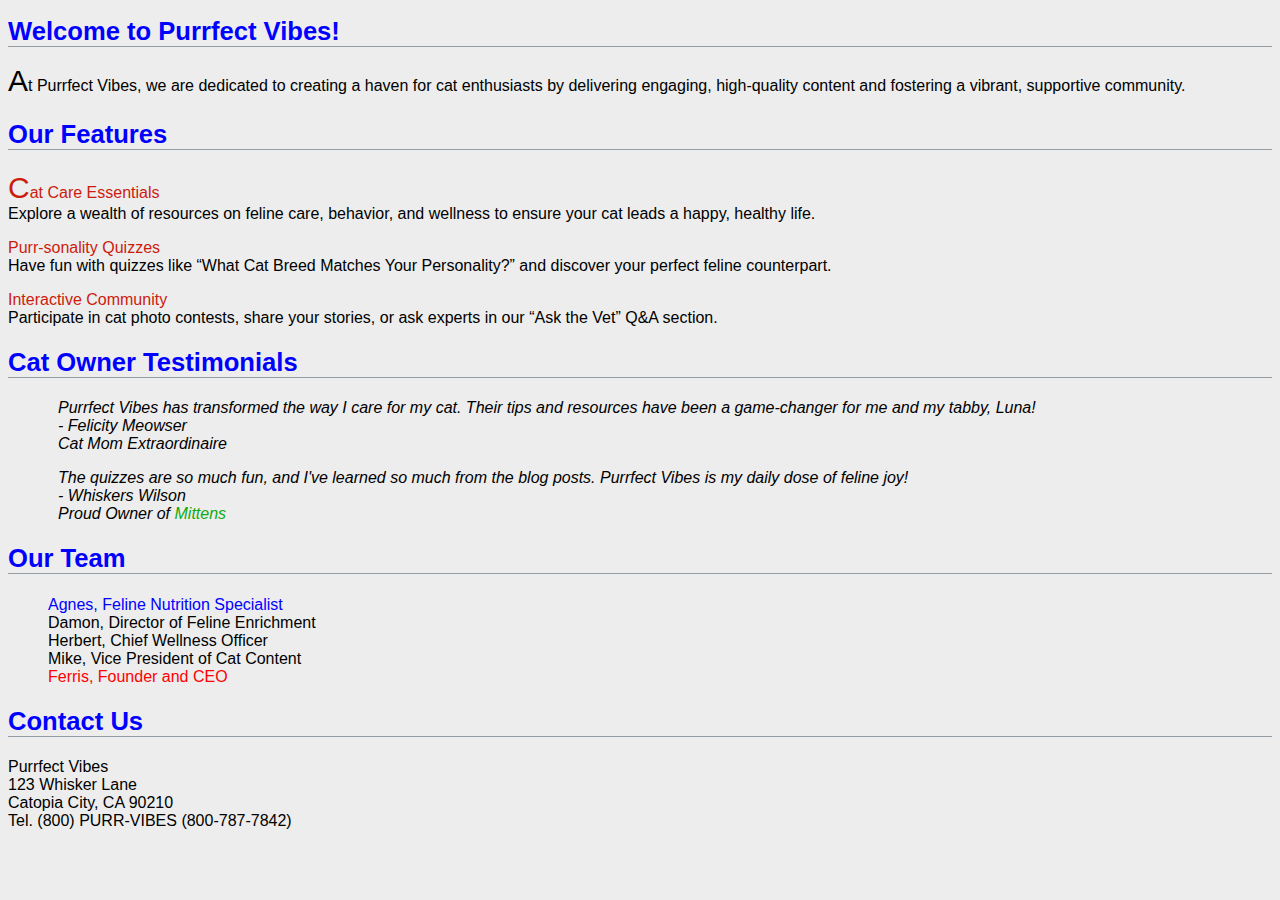
<file: beginning/part1/index.html>
<!DOCTYPE html>
<html lang="en">
<head>
    <meta charset="UTF-8">
    <meta name="viewport" content="width=device-width, initial-scale=1.0">
    <title>Welcome to Purrfect Vibes - Your Trusted Source for Feline Wellness and Community</title>
    <link rel="stylesheet" href="styles\styles.css"> 
</head>
<body>
<h1 class="heading">Welcome to Purrfect Vibes!</h1>
<p>At Purrfect Vibes, we are dedicated to creating a haven for cat enthusiasts by delivering engaging, high-quality content and fostering a vibrant, supportive community.</p>
<div class="features">
<h2 class="heading" >Our Features</h2>
<p>Cat Care Essentials<br>
Explore a wealth of resources on feline care, behavior, and wellness to ensure your cat leads a happy, healthy life.</p>
<p>Purr-sonality Quizzes<br>
Have fun with quizzes like “What Cat Breed Matches Your Personality?” and discover your perfect feline counterpart.</p>
<p>Interactive Community<br>
Participate in cat photo contests, share your stories, or ask experts in our “Ask the Vet” Q&A section.</p>
</div>
<h2 class="heading">Cat Owner Testimonials</h2>
<p id="testimonial1">Purrfect Vibes has transformed the way I care for my cat. Their tips and resources have been a game-changer for me and my tabby, Luna!<br>
- Felicity Meowser<br>
Cat Mom Extraordinaire</p>
<p id="testimonial2">The quizzes are so much fun, and I've learned so much from the blog posts. Purrfect Vibes is my daily dose of feline joy!<br>
- Whiskers Wilson<br>
Proud Owner of <a href="https://mittens.com">Mittens</a></p>

<h2 class="heading" >Our Team</h2>
<ul>
    <li>Agnes, Feline Nutrition Specialist</li>
    <li>Damon, Director of Feline Enrichment</li>
    <li>Herbert, Chief Wellness Officer</li>
    <li>Mike, Vice President of Cat Content</li>
    <li>Ferris, Founder and CEO</li>
</ul>
<h2 class="heading" >Contact Us</h2>
<p>Purrfect Vibes<br>
123 Whisker Lane<br>
Catopia City, CA 90210<br>
Tel. (800) PURR-VIBES (800-787-7842)</p>
</body>
</html>
</file>
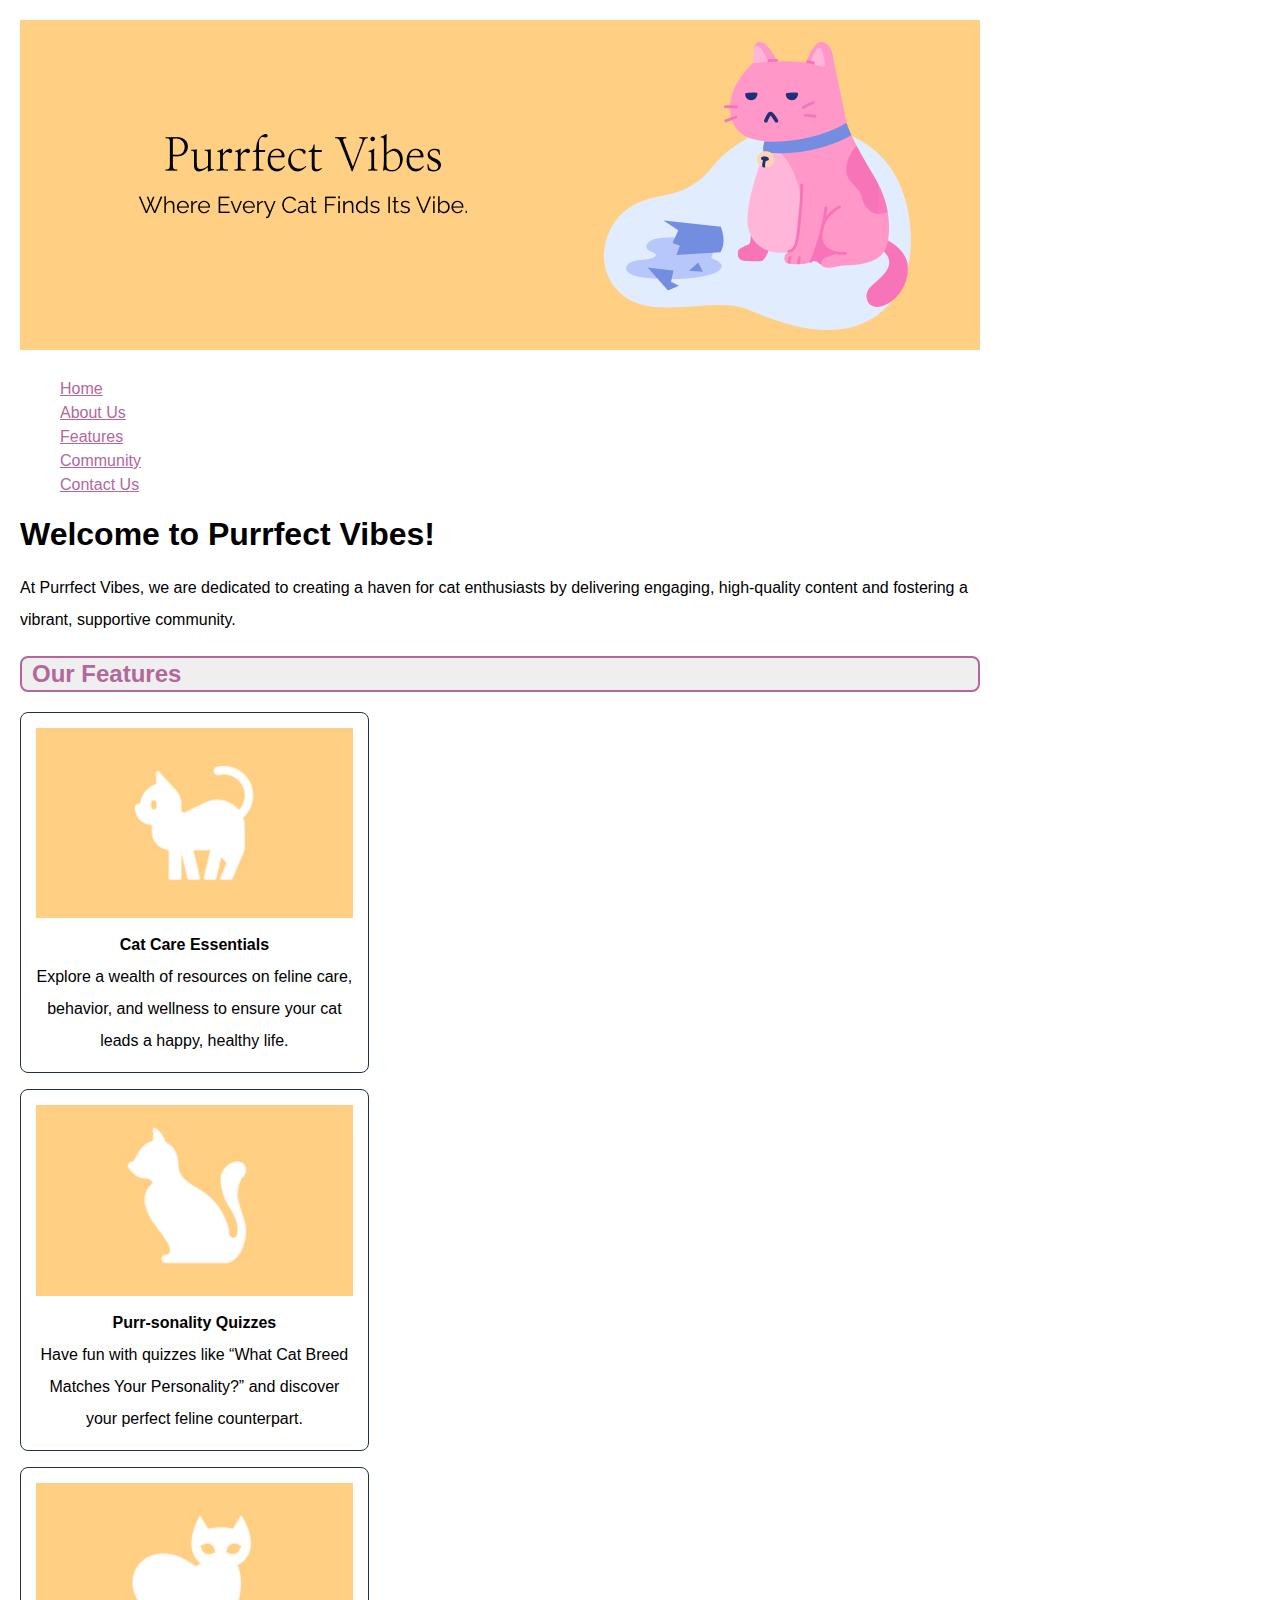
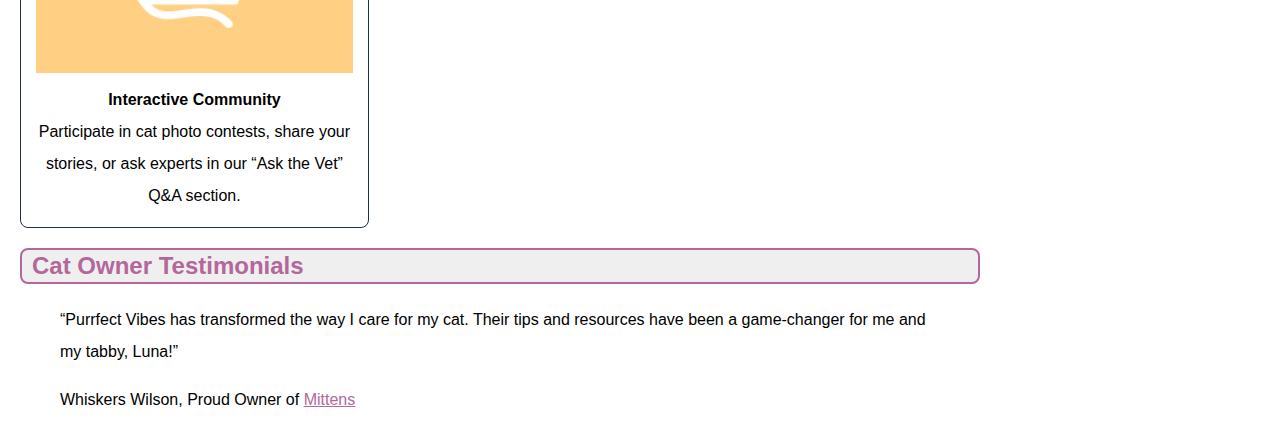
<file: beginning/part2/purrfectvibes/index.html>
<!doctype html>
<html lang="en">
<head>
	<meta charset="utf-8">
	<title>Welcome to Purrfect Vibes</title>
    <link rel="stylesheet" href="..\styles\styles.css"> 
</head>

<body>
<img src="images/cat-hero.png" alt="Hero Image">
    <nav class="nav-class">
        <ul>
            <li><a href="index.html">Home</a></li>
            <li><a href="about.html">About Us</a></li>
            <li><a href="features.html">Features</a></li>
            <li><a href="community.html">Community</a></li>
            <li><a href="contact.html">Contact Us</a></li>
        </ul>
    </nav>
    <section>
    <h1>Welcome to Purrfect Vibes!</h1>
    <p>At Purrfect Vibes, we are dedicated to creating a haven for cat enthusiasts by delivering engaging, high-quality content and fostering a vibrant, supportive community.</p>
    </section>
    <div>
    <h2>Our Features</h2>
    <p class="feat-class"><img src="images/cat-care.jpg" alt="cat care"><br>
        <span>Cat Care Essentials</span><br>
        Explore a wealth of resources on feline care, behavior, and wellness to ensure your cat leads a happy, healthy life.</p>
    <p class="feat-class"><img src="images/cat-quizzes.jpg" alt="cat quizzes"><br>
        <span>Purr-sonality Quizzes</span><br>
        Have fun with quizzes like “What Cat Breed Matches Your Personality?” and discover your perfect feline counterpart.</p>
    <p class="feat-class"><img src="images/cat-community.jpg" alt="cat community"><br>
        <span>Interactive Community</span><br>
        Participate in cat photo contests, share your stories, or ask experts in our “Ask the Vet” Q&A section.</p>
    </div>
    <div>  
    <h2>Cat Owner Testimonials</h2>
    <blockquote><q>Purrfect Vibes has transformed the way I care for my cat. Their tips and resources have been a game-changer for me and my tabby, Luna!</q></blockquote>
    <blockquote>Whiskers Wilson, Proud Owner of  <a href="http://www.mittens.com" target="_blank">Mittens</a></blockquote>
    </div>  
</body>
</html>
</file>
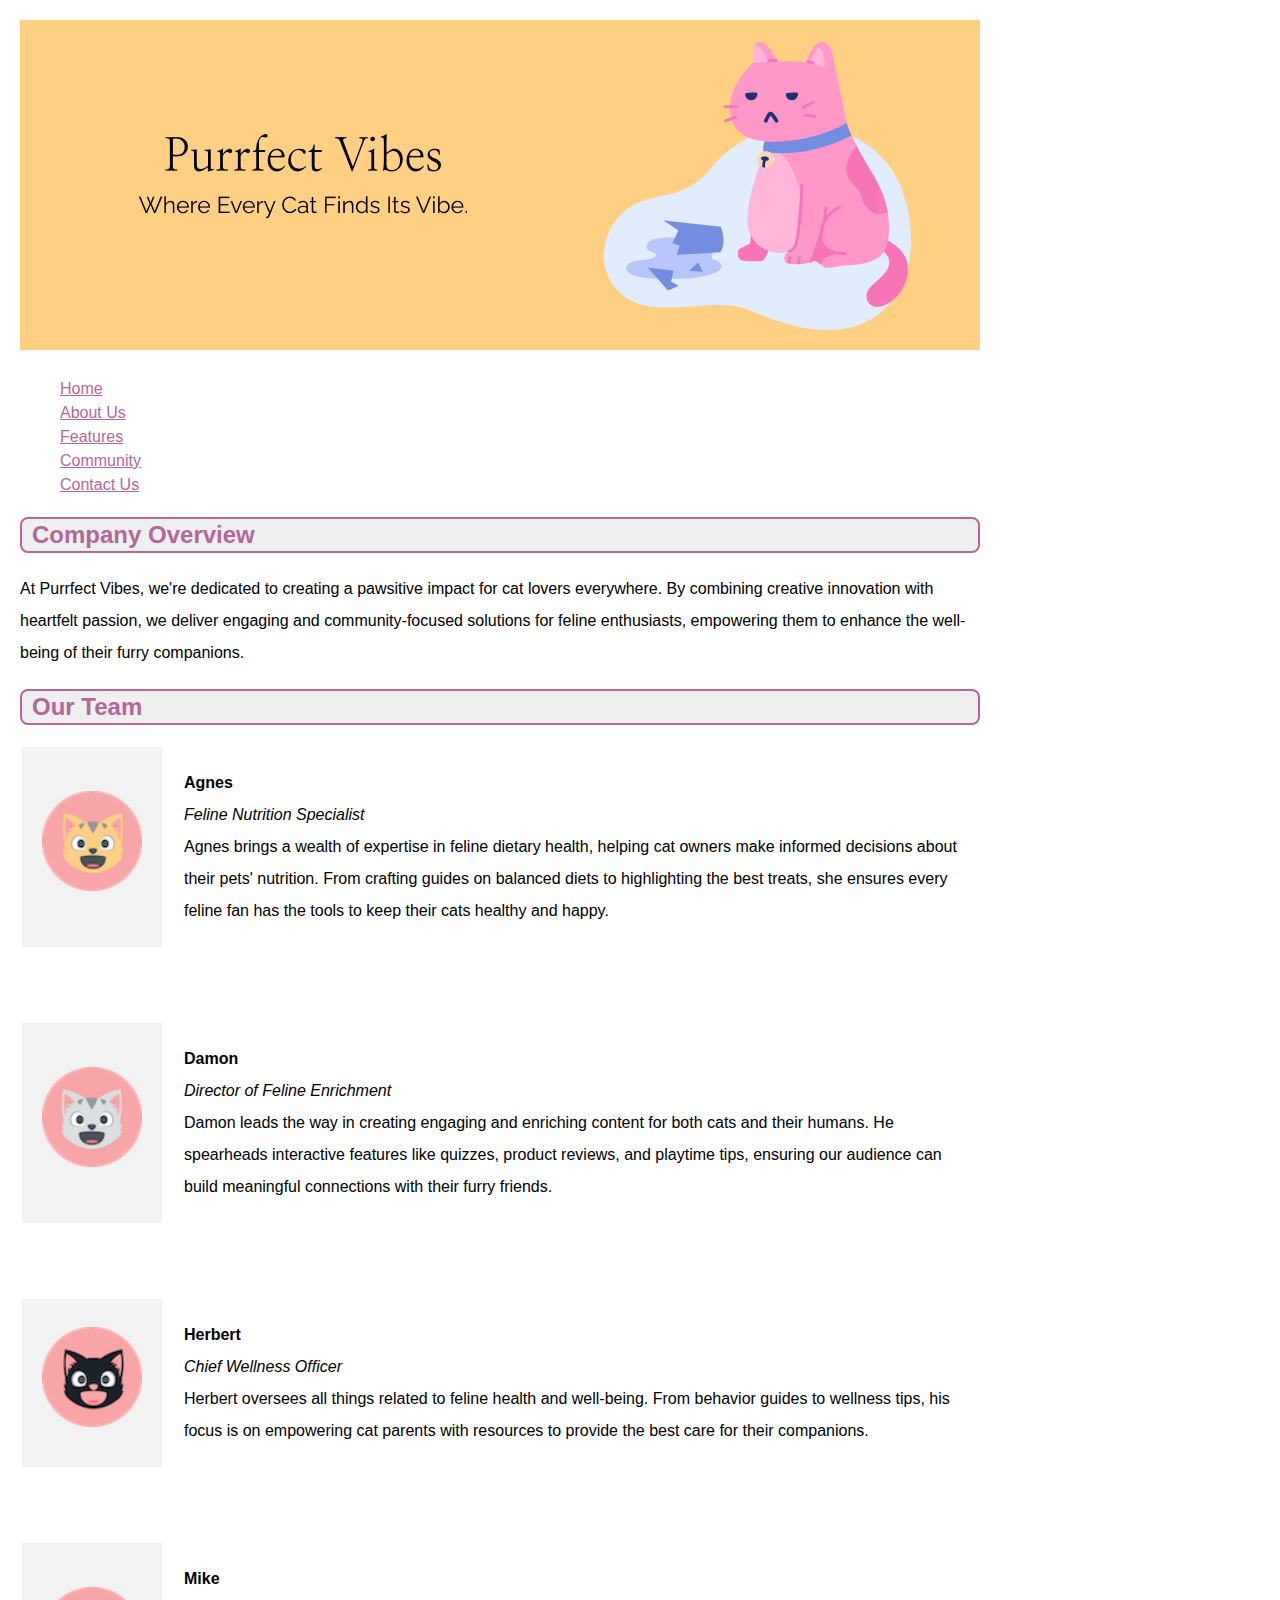
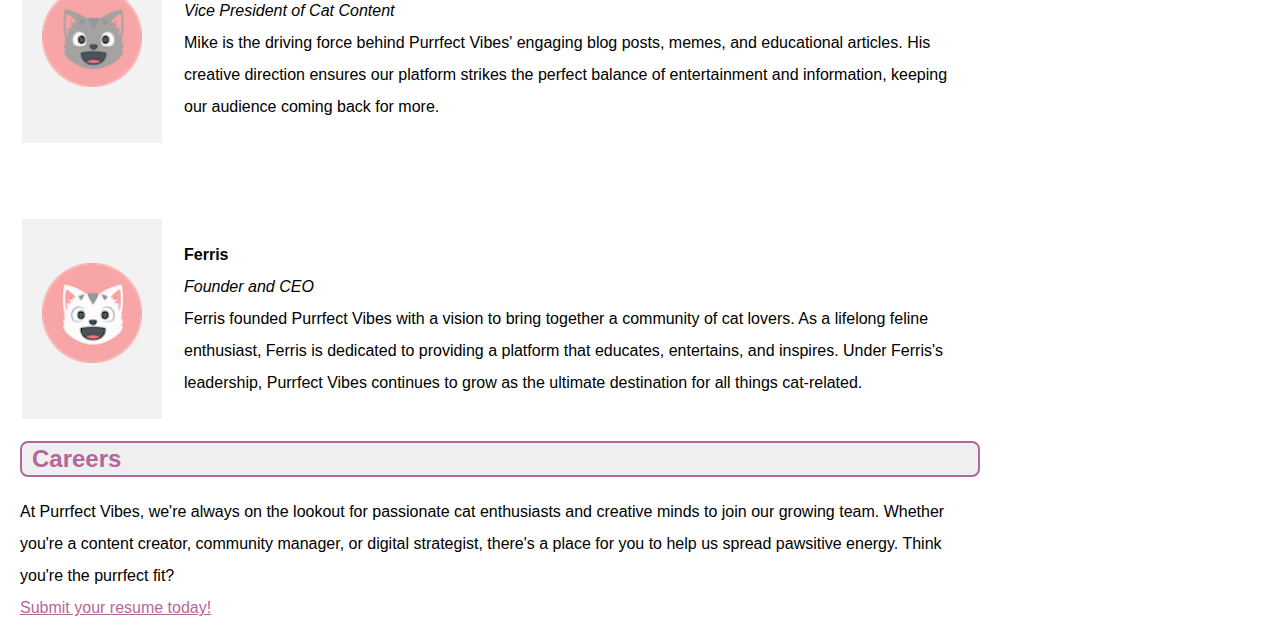
<file: beginning/part2/purrfectvibes/about.html>
<!doctype html>
<html lang="en">
<head>
	<meta charset="utf-8">
	<title>About Purrfect Vibes</title>
    <link rel="stylesheet" href="..\styles\styles.css"> 
</head>

<body>
    <img src="images/cat-hero.png" alt="Hero Image">
    <nav class="nav-class">
        <ul>
            <li><a href="index.html">Home</a></li>
            <li><a href="about.html">About Us</a></li>
            <li><a href="features.html">Features</a></li>
            <li><a href="community.html">Community</a></li>
            <li><a href="contact.html">Contact Us</a></li>
        </ul>
    </nav>
<h2>Company Overview</h2>
<p>At Purrfect Vibes, we're dedicated to creating a pawsitive impact for cat lovers everywhere. By combining creative innovation with heartfelt passion, we deliver engaging and community-focused solutions for feline enthusiasts, empowering them to enhance the well-being of their furry companions.</p>
<h2>Our Team</h2>
<table>
    <tr>
        <td width="100"><img src="images/head-agnes.png" alt="Agnes"/></td>
        <td><strong>Agnes</strong><br>
        <em>Feline Nutrition Specialist</em><br>
        Agnes brings a wealth of expertise in feline dietary health, helping cat owners make informed decisions about their pets' nutrition. From crafting guides on balanced diets to highlighting the best treats, she ensures every feline fan has the tools to keep their cats healthy and happy.<br></td>
    </tr>
    <tr>
        <td colspan="2">&nbsp;</td>
    </tr>
    <tr>
        <td><img src="images/head-damon.png" alt="Damon"/></td>
        <td><strong>Damon</strong><br>
        <em>Director of Feline Enrichment</em><br>
        Damon leads the way in creating engaging and enriching content for both cats and their humans. He spearheads interactive features like quizzes, product reviews, and playtime tips, ensuring our audience can build meaningful connections with their furry friends.
    </td>
    </tr>
    <tr>
        <td colspan="2">&nbsp;</td>
    </tr>
    <tr>
        <td><img src="images/head-herbert.png" alt="Herbert"/></td>
        <td><strong>Herbert</strong><br>
        <em>Chief Wellness Officer</em><br>
        Herbert oversees all things related to feline health and well-being. From behavior guides to wellness tips, his focus is on empowering cat parents with resources to provide the best care for their companions.
    </td>
    </tr>
    <tr>
        <td colspan="2">&nbsp;</td>
    </tr>
    <tr>
        <td><img src="images/head-mike.png" alt="Mike"/></td>
        <td><strong>Mike</strong><br>
        <em>Vice President of Cat Content</em><br>
        Mike is the driving force behind Purrfect Vibes' engaging blog posts, memes, and educational articles. His creative direction ensures our platform strikes the perfect balance of entertainment and information, keeping our audience coming back for more.
    </td>
    </tr>
    <tr>
        <td colspan="2">&nbsp;</td>
    </tr>
    <tr>
        <td><img src="images/head-ferris.png" alt="Ferris"/></td>
        <td><strong>Ferris</strong><br>
        <em>Founder and CEO</em><br>
        Ferris founded Purrfect Vibes with a vision to bring together a community of cat lovers. As a lifelong feline enthusiast, Ferris is dedicated to providing a platform that educates, entertains, and inspires. Under Ferris's leadership, Purrfect Vibes continues to grow as the ultimate destination for all things cat-related.
    </td>
    </tr>
    </table>

<h2>Careers</h2>
<p>At Purrfect Vibes, we're always on the lookout for passionate cat enthusiasts and creative minds to join our growing team. Whether you're a content creator, community manager, or digital strategist, there's a place for you to help us spread pawsitive energy. Think you're the purrfect fit?<br>
    <a href="mailto:hr@purrfectvibes.com?subject=MY RESUME&cc=herbert@purrfectvibes.com">Submit your resume today!</a></p>
</body>
</html>
</file>
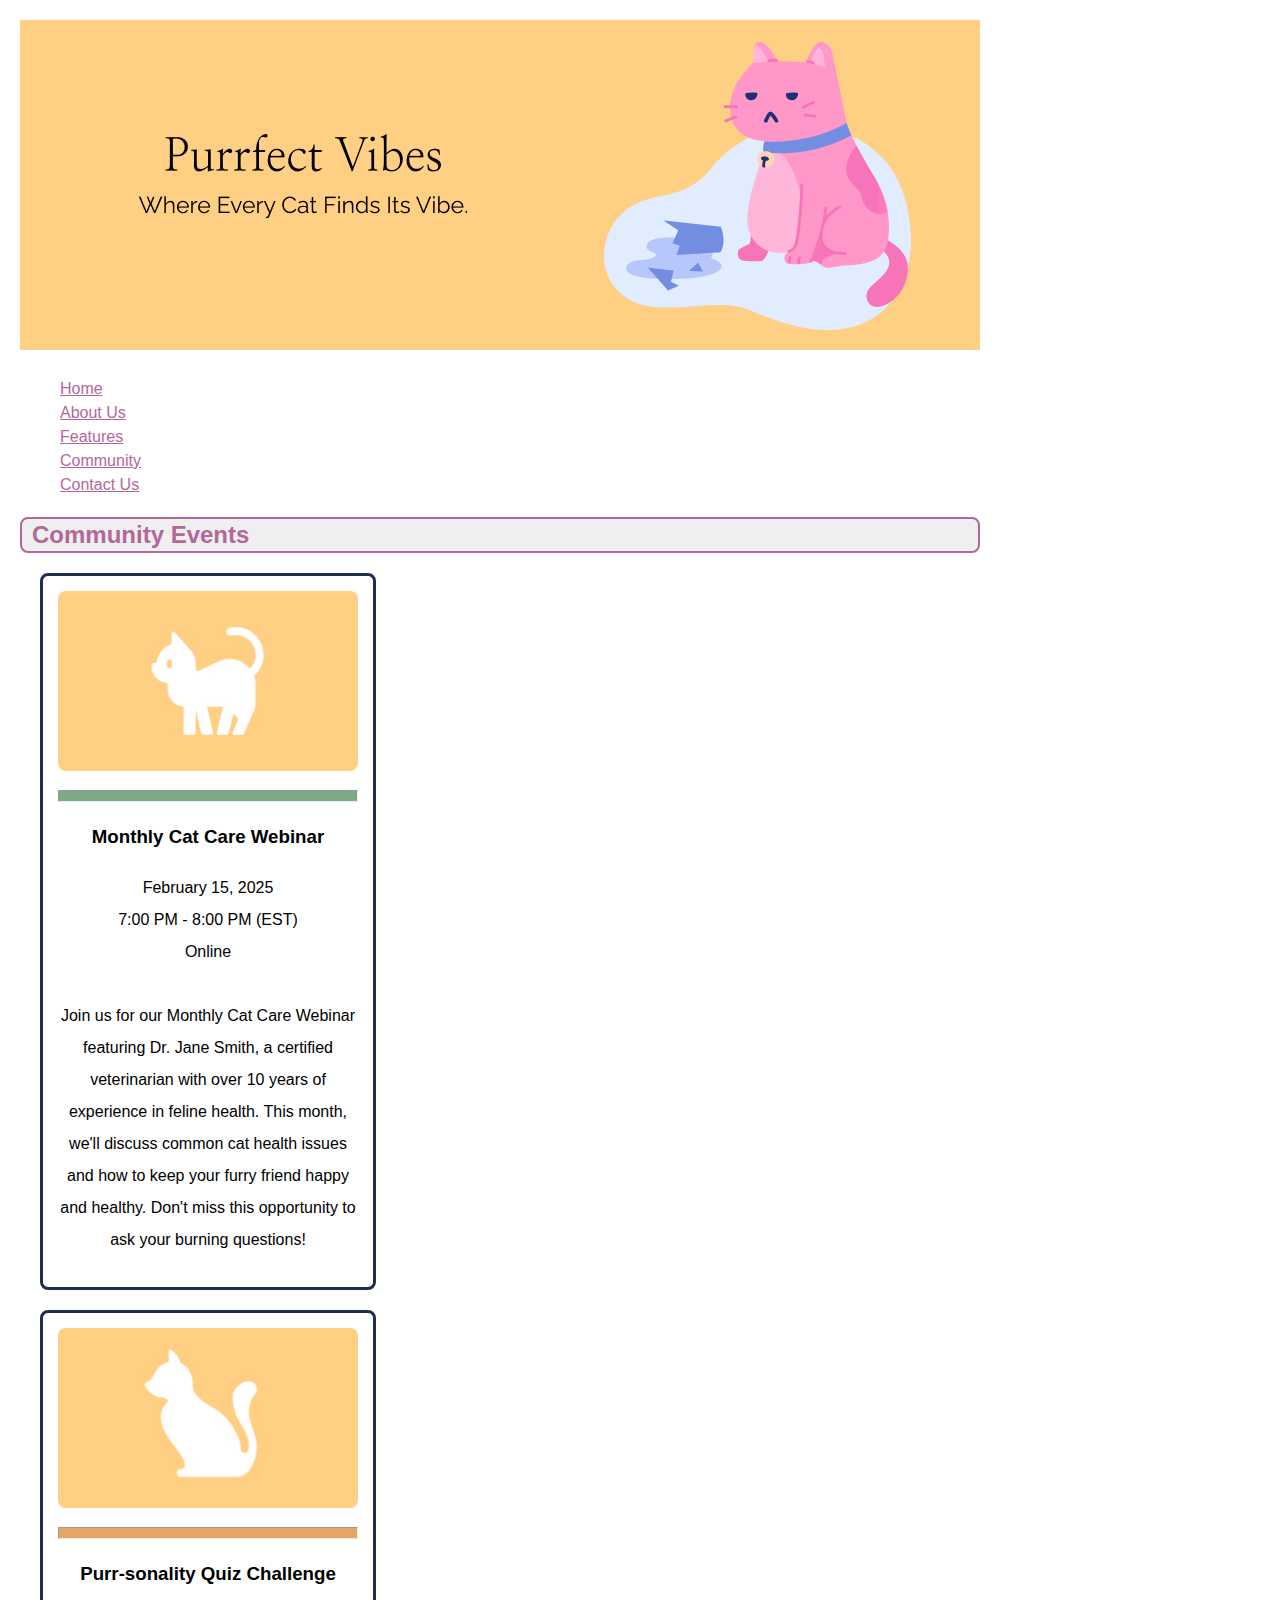
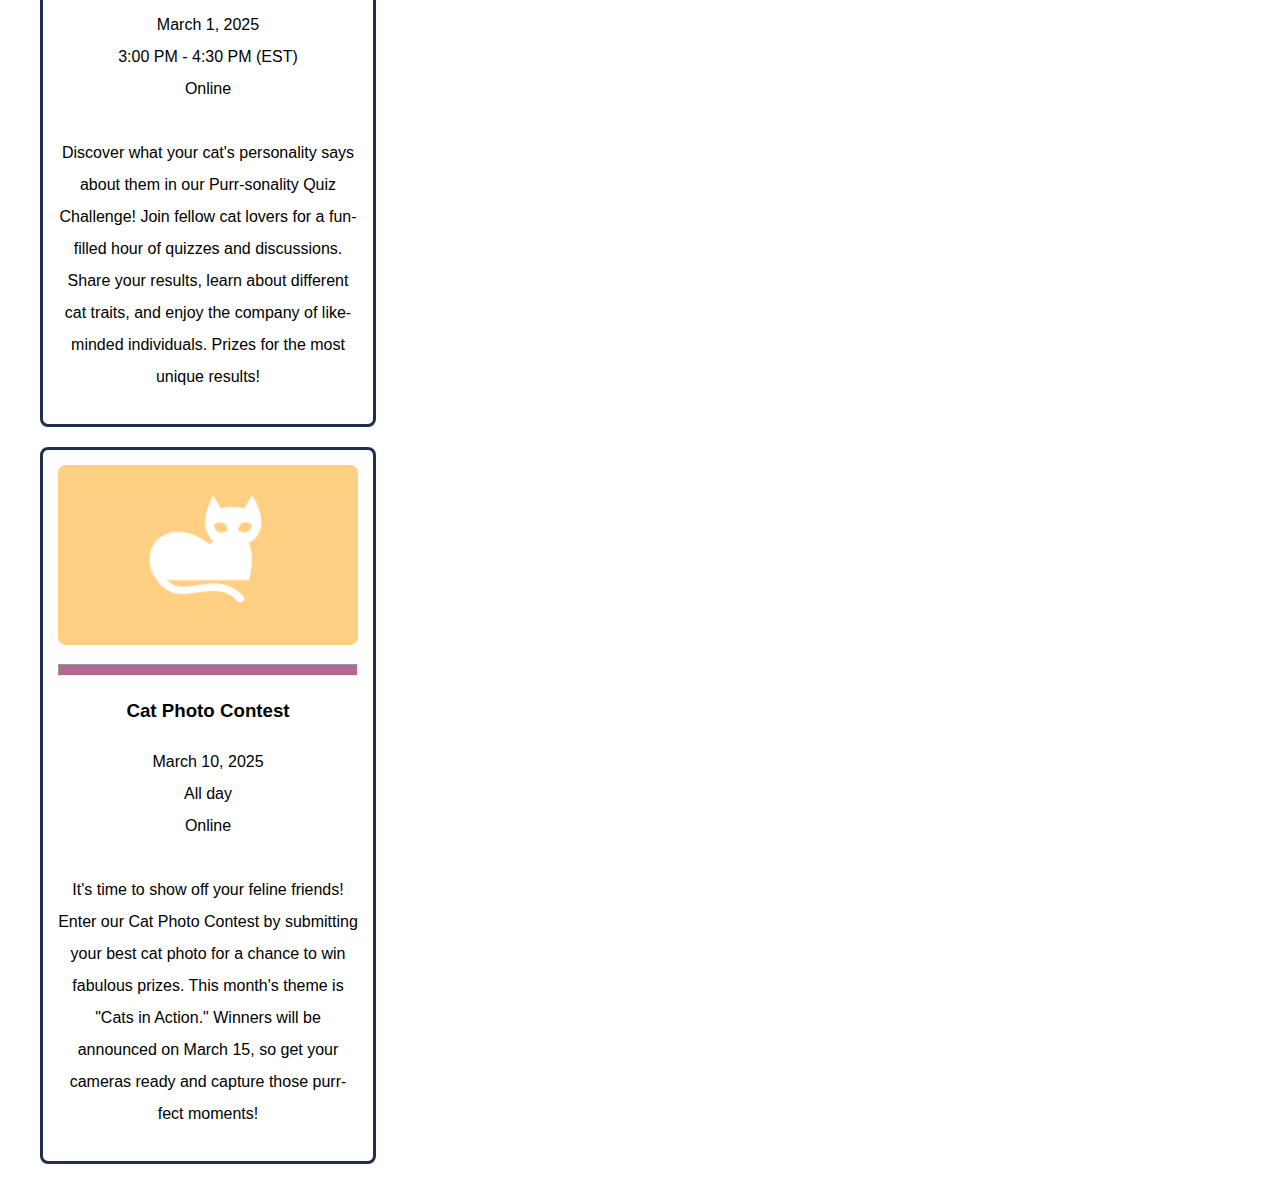
<file: beginning/part2/purrfectvibes/community.html>
<!doctype html>
<html lang="en">
<head>
	<meta charset="utf-8">
	<title>Purrfect Vibes Community Events</title>
    <link rel="stylesheet" href="..\styles\styles.css"> 
</head>

<body>
    <img src="images/cat-hero.png" style="width:100%;" alt="Hero Image">
    <nav class="nav-class">
        <ul>
            <li><a href="index.html">Home</a></li>
            <li><a href="about.html">About Us</a></li>
            <li><a href="features.html">Features</a></li>
            <li><a href="community.html">Community</a></li>
            <li><a href="contact.html">Contact Us</a></li>
        </ul>
    </nav>
<h2>Community Events</h2>
<section class="community">
    <div>
        <img src="images/cat-care.jpg" alt="cat care">
        <hr>
        <h3>Monthly Cat Care Webinar</h3>
        <p><span>February 15, 2025</span><br>
        <span>7:00 PM - 8:00 PM (EST)<br>
        Online</span><br><br>
        Join us for our Monthly Cat Care Webinar featuring Dr. Jane Smith, a certified veterinarian with over 10 years of experience in feline health. This month, we'll discuss common cat health issues and how to keep your furry friend happy and healthy. Don't miss this opportunity to ask your burning questions!</p>
    </div>
    <div>
        <img src="images/cat-quizzes.jpg" alt="cat quizzes">
        <hr>
        <h3>Purr-sonality Quiz Challenge</h3>
        <p><span>March 1, 2025</span><br>
        <span>3:00 PM - 4:30 PM (EST)<br>
        Online</span><br><br>
        Discover what your cat's personality says about them in our Purr-sonality Quiz Challenge! Join fellow cat lovers for a fun-filled hour of quizzes and discussions. Share your results, learn about different cat traits, and enjoy the company of like-minded individuals. Prizes for the most unique results!</p>
    
    </div>
    <div>
        <img src="images/cat-community.jpg" alt="cat community">
        <hr>
        <h3>Cat Photo Contest</h3>
        <p><span>March 10, 2025</span><br>
        <span>All day<br>
        Online </span><br><br>
        It's time to show off your feline friends! Enter our Cat Photo Contest by submitting your best cat photo for a chance to win fabulous prizes. This month's theme is "Cats in Action." Winners will be announced on March 15, so get your cameras ready and capture those purr-fect moments!</p>
    </div>
    </section>
</body>
</html>
</file>
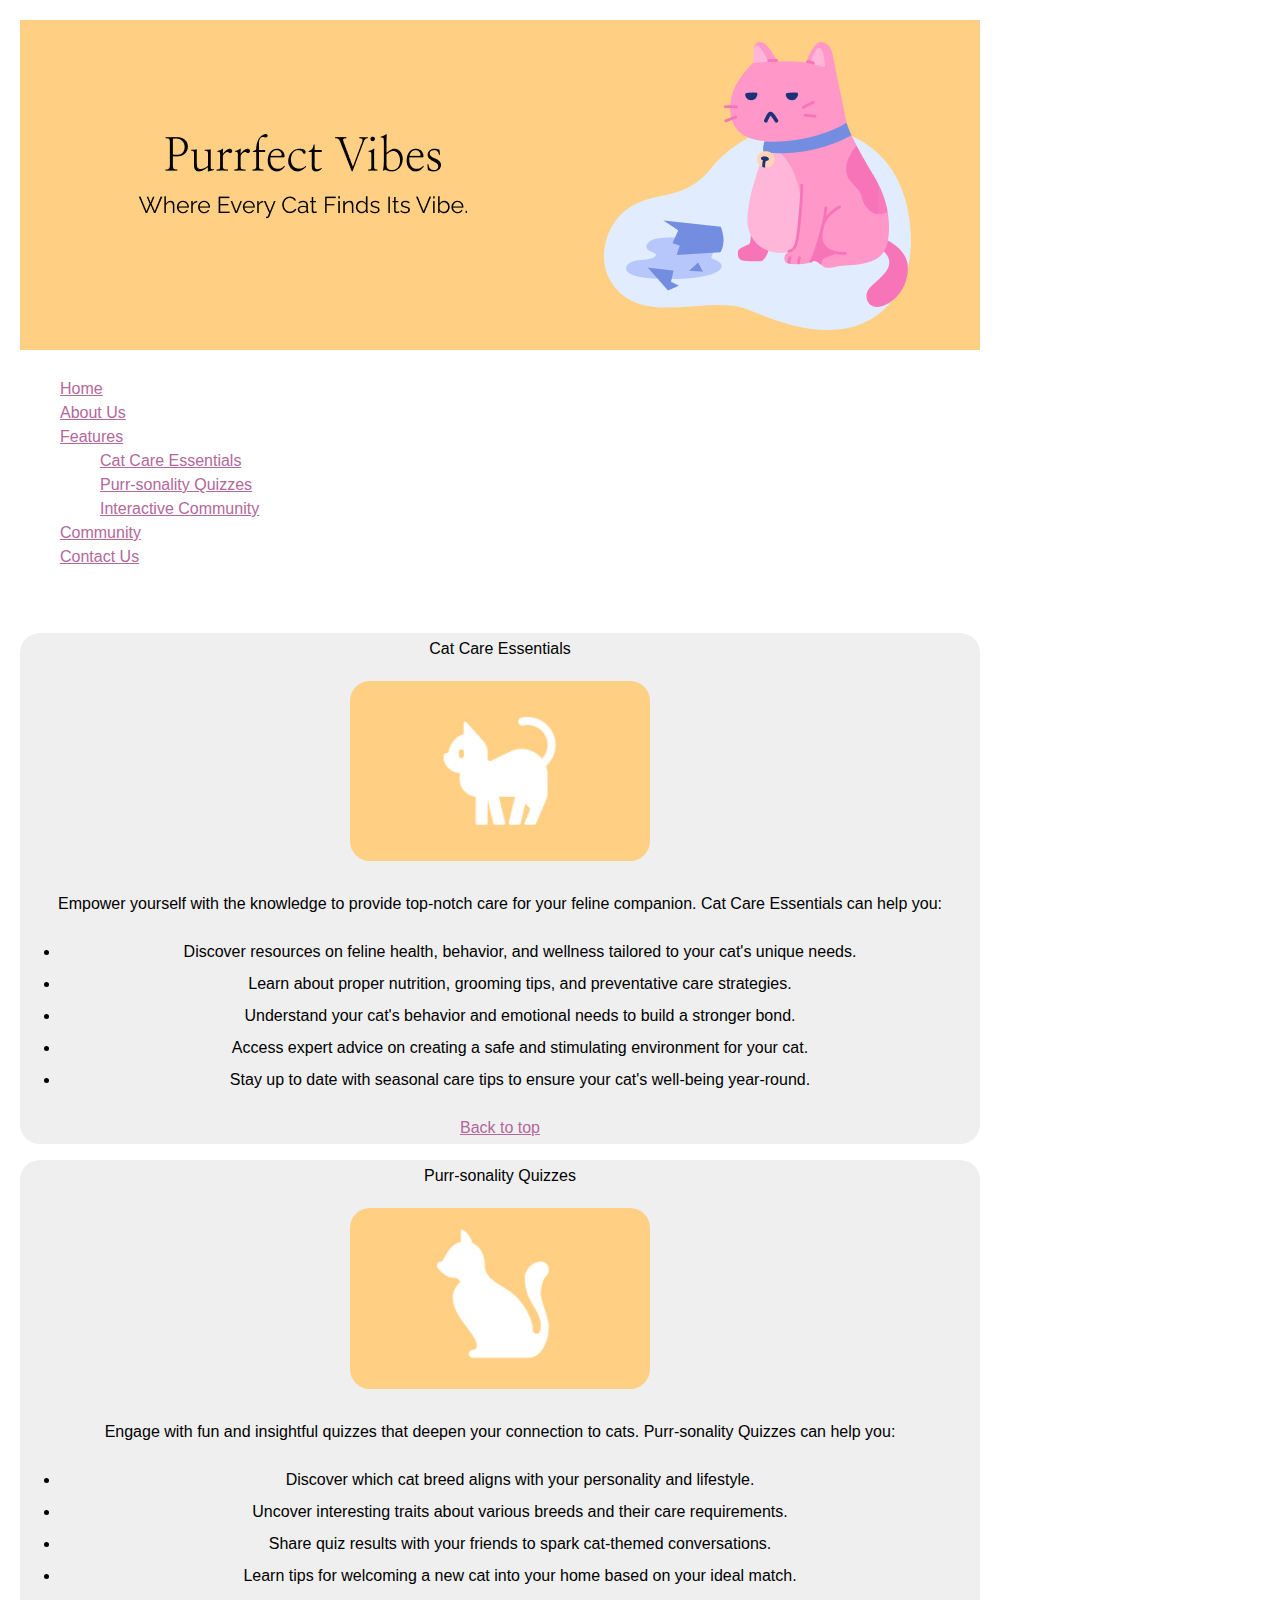
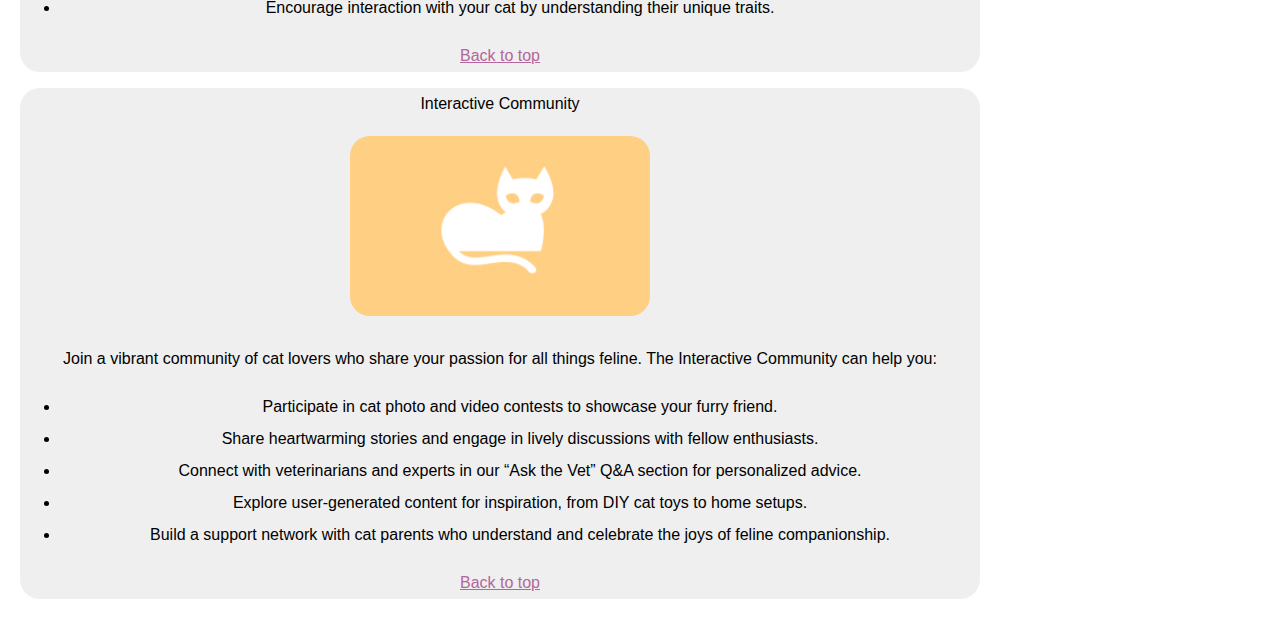
<file: beginning/part2/purrfectvibes/features.html>
<!doctype html>
<html lang="en">
<head>
	<meta charset="utf-8">
	<title>Purrfect Vibes Features</title>
    <link rel="stylesheet" href="..\styles\styles.css"> 
</head>

<body>
    <img src="images/cat-hero.png" alt="Hero Image">
    <nav class="nav-class">
        <ul>
            <li><a href="index.html">Home</a></li>
            <li><a href="about.html">About Us</a></li>
            <li><a href="features.html">Features</a>
                <ul>
                    <li><a href="#cat-care">Cat Care Essentials</a></li>
                    <li><a href="#quizzes">Purr-sonality Quizzes</a></li>
                    <li><a href="#community">Interactive Community</a></li>
                </ul>
            </li>
            <li><a href="community.html">Community</a></li>
            <li><a href="contact.html">Contact Us</a></li>
        </ul>
    </nav>
    <span id="top">&nbsp;</span>
    <div class="feature-container">
        <p id="cat-care">Cat Care Essentials</p>
        <p><img src="images/cat-care.jpg" alt="cat care"/></p>
        <p>Empower yourself with the knowledge to provide top-notch care for your feline companion. Cat Care Essentials can help you:</p>
        <ul>
            <li>Discover resources on feline health, behavior, and wellness tailored to your cat's unique needs.</li>
            <li>Learn about proper nutrition, grooming tips, and preventative care strategies.</li>
            <li>Understand your cat's behavior and emotional needs to build a stronger bond.</li>
            <li>Access expert advice on creating a safe and stimulating environment for your cat.</li>
            <li>Stay up to date with seasonal care tips to ensure your cat's well-being year-round.</li>
        </ul>
        <p><a href="#top">Back to top</a></p>
    </div>
    <div class="feature-container">
        <p id="quizzes">Purr-sonality Quizzes</p>
        <p><img src="images/cat-quizzes.jpg" alt="cat quizzes"/></p>
        <p>Engage with fun and insightful quizzes that deepen your connection to cats. Purr-sonality Quizzes can help you:</p>
        <ul>
            <li>Discover which cat breed aligns with your personality and lifestyle.</li>
            <li>Uncover interesting traits about various breeds and their care requirements.</li>
            <li>Share quiz results with your friends to spark cat-themed conversations.</li>
            <li>Learn tips for welcoming a new cat into your home based on your ideal match.</li>
            <li>Encourage interaction with your cat by understanding their unique traits.</li>
        </ul>
        <p><a href="#top">Back to top</a></p>
    </div>
    <div class="feature-container">
        <p id="community">Interactive Community</p>
        <p><img src="images/cat-community.jpg" alt="cat community"/></p>
        <p>Join a vibrant community of cat lovers who share your passion for all things feline. The Interactive Community can help you:</p>
        <ul>
            <li>Participate in cat photo and video contests to showcase your furry friend.</li>
            <li>Share heartwarming stories and engage in lively discussions with fellow enthusiasts.</li>
            <li>Connect with veterinarians and experts in our “Ask the Vet” Q&A section for personalized advice.</li>
            <li>Explore user-generated content for inspiration, from DIY cat toys to home setups.</li>
            <li>Build a support network with cat parents who understand and celebrate the joys of feline companionship.</li>
        </ul>
        <p><a href="#top">Back to top</a></p>
    </div>
</body>
</html>
</file>
